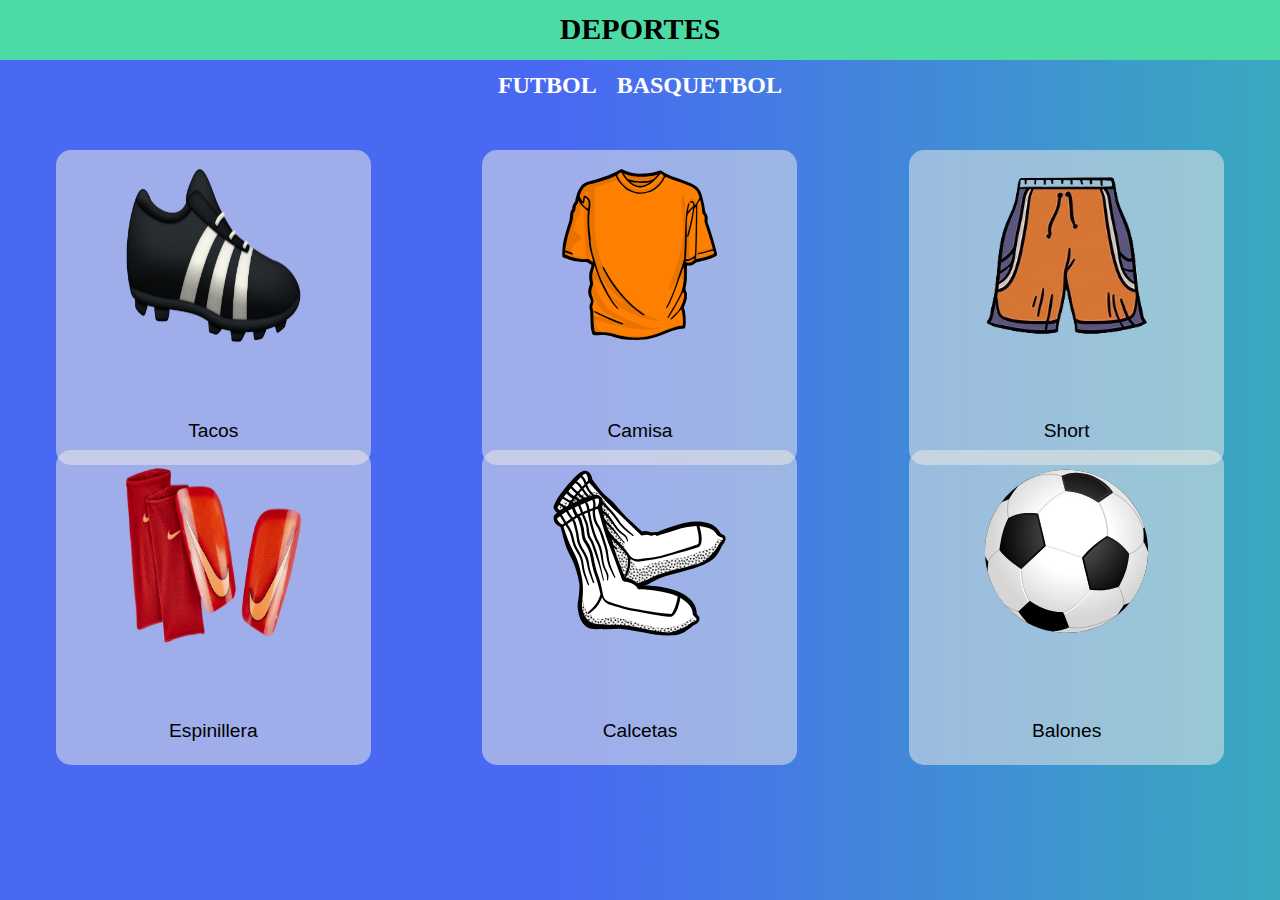
<file: index.html>
<!DOCTYPE html>
<html lang="en">
<head>
    <meta charset="UTF-8">
    <meta http-equiv="X-UA-Compatible" content="IE=edge">
    <meta name="viewport" content="width=device-width, initial-scale=1.0">
    <title>Deportes emi</title>
    <link rel="stylesheet" href="./css/style.css">
    <link rel="shortcut icon" href="./img/rhino-6921382.png" type="image/x-icon">
</head>
<body>
    
    <nav class="nav-1">
        <h1 class="nav-title"><a href="index.html"  class="nav-title">DEPORTES</a></h1>
    </nav>

    <div class="fut-basq">
        <div class="txt1">
            <a href="index.html">
                <h2>FUTBOL</h2>
            </a>
        </div>
        <h1 style="display: inline-block; width: 20px;"></h1>
        <div class="text2">
            <a href="basquetbol.html">
                <h2>BASQUETBOL</h2>
            </a>
        </div>
    </div>

    <section class="sec-padre">

        <div class="container-1">

            <div class="hijo-t">
                <img src="./img/tacos.png" alt="zapatos">
                <p>tacos</p>
            </div>
    
            <div class="hijo-t">
                <img src="./img/t-shirt-306168.svg" alt="zapatos">
                <p>camisa</p>
            </div>
    
            <div class="hijo-t">
                <img src="./img/pixlr-bg-result.png" alt="zapatos">
                <p>short</p>
            </div>
    
        </div>

       <div class="container-2">

        <div class="hijo-t">
            <img src="./img/espinillera.png" alt="zapatos">
            <p>espinillera</p>
        </div>

        <div class="hijo-t">
            <img src="./img/clothes-2027992.svg" alt="zapatos">
            <p>calcetas</p>
        </div>

        <div class="hijo-t">
            <img src="./img/football-157930.svg" alt="zapatos">
            <p>balones</p>
        </div>

       </div>

    </section>

    <a href="basquet.html">
        <input type="button" value="Basquetbol">
    </a>

</body>
</html>
</file>
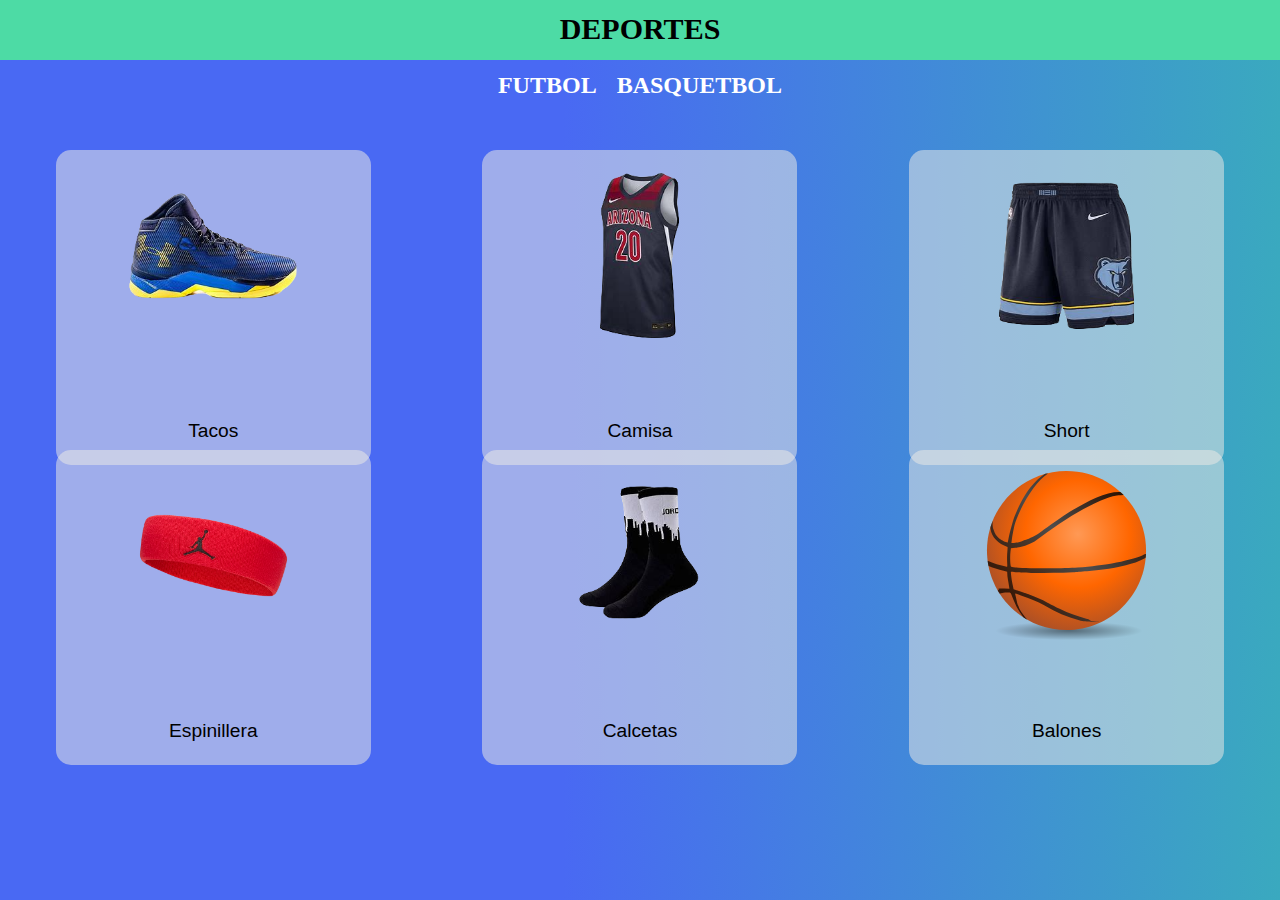
<file: basquetbol.html>
<!DOCTYPE html>
<html lang="en">
<head>
    <meta charset="UTF-8">
    <meta http-equiv="X-UA-Compatible" content="IE=edge">
    <meta name="viewport" content="width=device-width, initial-scale=1.0">
    <title>Deportes emi</title>
    <link rel="stylesheet" href="./css/style.css">
    <link rel="shortcut icon" href="img/rhino-6921382.png" type="image/x-icon">
</head>
<body>
    
    <nav class="nav-1">
        <h1 class="nav-title"><a href="index.html"  class="nav-title">DEPORTES</a></h1>
    </nav>

    <div class="fut-basq">
        <div class="txt1">
            <a href="index.html">
                <h2>FUTBOL</h2>
            </a>
        </div>
        <h1 style="display: inline-block; width: 20px;"></h1>
        <div class="text2">
            <a href="basquetbol.html">
                <h2>BASQUETBOL</h2>
            </a>
        </div>
    </div>

    <section class="sec-padre">

        <div class="container-1">

            <div class="hijo-t">
                <img src="./img/zapatosbasq.png" alt="zapatos">
                <p>tacos</p>
            </div>
    
            <div class="hijo-t">
                <img src="./img/camisabasq.png" alt="zapatos">
                <p>camisa</p>
            </div>
    
            <div class="hijo-t">
                <img src="./img/short basque.png" alt="zapatos">
                <p>short</p>
            </div>
    
        </div>

       <div class="container-2">

        <div class="hijo-t">
            <img src="./img/basquetban.png" alt="zapatos">
            <p>espinillera</p>
        </div>

        <div class="hijo-t">
            <img src="./img/calcetasbasq.png" alt="zapatos">
            <p>calcetas</p>
        </div>

        <div class="hijo-t">
            <img src="./img/basketball-155997.svg" alt="zapatos">
            <p>balones</p>
        </div>

       </div>

    </section>

    <a href="basquet.html">
        <input type="button" value="Basquetbol">
    </a>

</body>
</html>
</file>
<file: css/style.css>
*{
    margin: 0;
    padding: 0;
    box-sizing: border-box;
}

body {
    background: rgb(73,105,243);
    background: linear-gradient(90deg, rgba(73,105,243,1) 44%, rgba(58,169,191,1) 100%);
}

img {
    position: absolute;
    top: 2vh;
    width: 175px;
    height: 175px;
}

.nav-1 {
    display: flex;
    justify-content: center;
    position: absolute;
    top: 0px;
    width: 100%;
    height: 60px;
    background-color: #4ddba5;
}
h1 .nav-title {
    display: inline-block;
    text-decoration: none;
    color: black;
    margin: 12px 0;
    font-size: 30px; 
} 
.fut-basq {
    display: flex;
    justify-content: center;
    align-items: center;
    width: 100%;
    height: 50px;
    position: absolute;
    top: 60px;
    padding: 0 10px;
    background: rgb(73,105,243);
    background: linear-gradient(90deg, rgba(73,105,243,1) 44%, rgba(58,169,191,1) 100%);
}

.fut-basq h2{
    color: rgb(255, 255, 255);
}

h2:hover {
    background-color: rgba(235, 232, 229, 0.534);
    color: black;
    transition: .7s;
    border-radius: 4px;
    height: 4vh;
    -webkit-box-shadow: -3px 2px 31px -6px rgba(0,0,0,0.76);
    -moz-box-shadow: -3px 2px 31px -6px rgba(0,0,0,0.76);
    box-shadow: -3px 2px 31px -6px rgba(0,0,0,0.76);
}

a {
    text-decoration: none;
}

/* seccion */

section .sec-padre {
    width: 100%;
}

 .container-1 {
    display: flex;
    justify-content: space-around;
    position: absolute;
    top: 150px;
    height: 250px;
    width: 100%;
 }

.container-2 {
    display: flex;
    justify-content: space-around;
    position: absolute;
    top: 450px;
    height: 250px;
    width: 100%;
 }

 div .hijo-t {
    display: flex;
    justify-content: center;
    background-color: rgba(235, 232, 229, 0.534);
    height: 35vh;
    width: 35vh;
    border-radius: 15px;
    cursor: pointer;
 }

div .hijo-t:hover {
    -webkit-box-shadow: -3px 2px 31px -6px rgba(0,0,0,0.76);
    -moz-box-shadow: -3px 2px 31px -6px rgba(0,0,0,0.76);
    box-shadow: -3px 2px 31px -6px rgba(0,0,0,0.76);
    transition: .6s;
}

 p {
    position: absolute;
    display: inline-block;
    top: 30vh;
    font-family: 'Gill Sans', 'Gill Sans MT', Calibri, 'Trebuchet MS', sans-serif;
    text-transform:capitalize;
    font-size: larger;
 }
</file>
